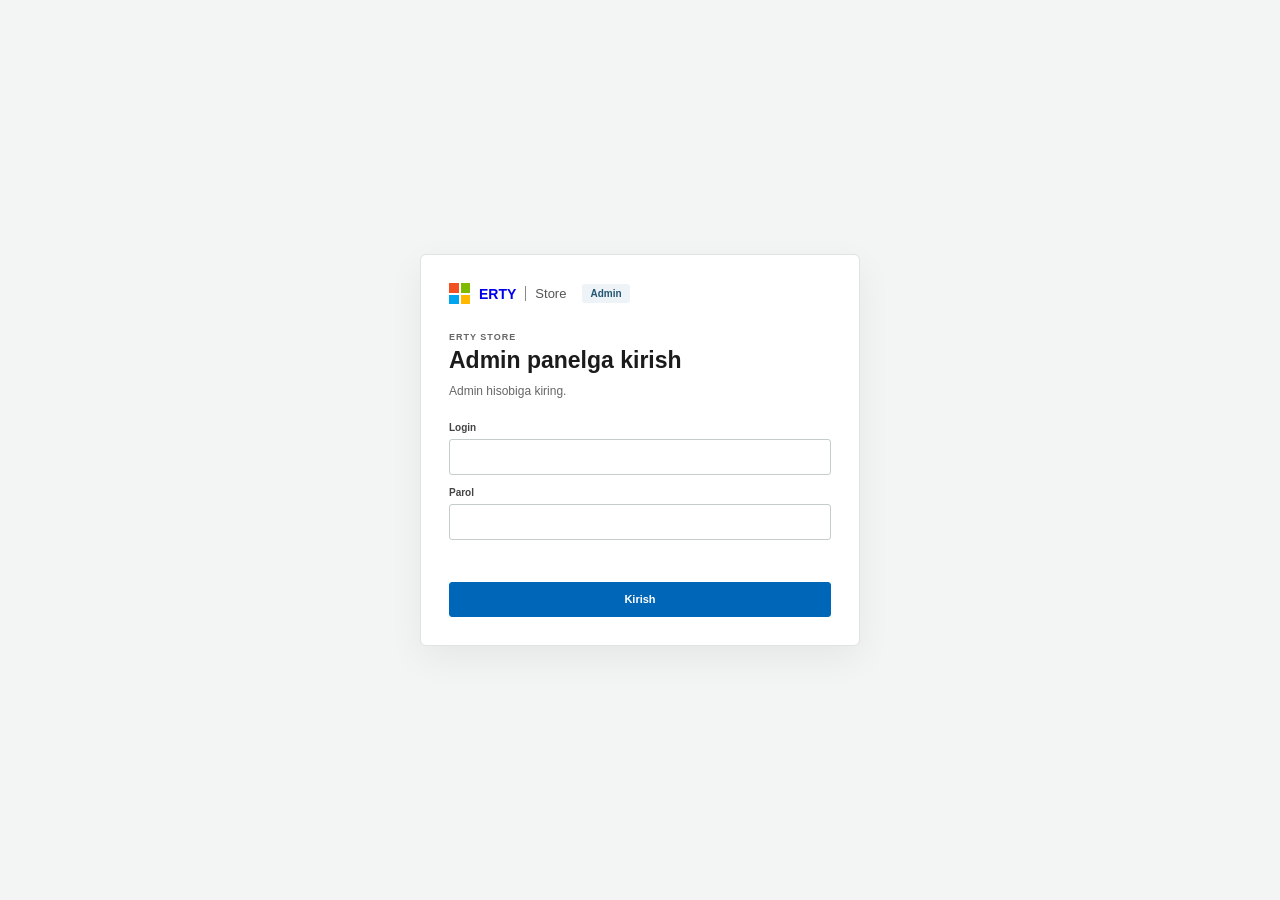
<file: admin.html>
<!DOCTYPE html>
<html lang="uz">
<head>
	<meta charset="UTF-8">
	<meta name="viewport" content="width=device-width, initial-scale=1.0">
	<meta name="theme-color" content="#f3f3f3">
	<title>Admin panel — ERTY Store</title>
	<link rel="stylesheet" href="admin.css">
	<link rel="stylesheet" href="admin-gate.css">
	<script src="db.js" defer></script>
	<script src="admin.js" defer></script>
</head>
<body>
	<main class="admin-gate" id="adminGate" hidden>
		<section class="gate-panel" aria-labelledby="gateTitle">
			<a class="admin-brand gate-brand" href="index.html"><span class="brand-mark" aria-hidden="true"><i></i><i></i><i></i><i></i></span><strong>ERTY</strong><span>Store</span><span class="admin-label">Admin</span></a>
			<p class="eyebrow">ERTY STORE</p><h1 id="gateTitle">Admin panelga kirish</h1>
			<p class="gate-description" id="gateDescription">Admin hisobiga kiring.</p>
			<form id="loginForm" class="gate-form" hidden>
				<label class="field">Login<input name="username" type="text" autocomplete="username" required></label>
				<label class="field">Parol<input name="password" type="password" autocomplete="current-password" maxlength="128" required></label>
				<p class="gate-status" id="loginStatus" role="alert"></p><button class="primary-button" type="submit">Kirish</button>
			</form>
		</section>
	</main>
	<header class="admin-header" id="adminHeader" hidden><div class="admin-header-inner">
		<a class="admin-brand" href="index.html"><span class="brand-mark" aria-hidden="true"><i></i><i></i><i></i><i></i></span><strong>ERTY</strong><span>Store</span><span class="admin-label">Admin</span></a>
		<div class="header-actions"><button class="text-button" id="lockAdmin" type="button">Qulflash</button><a class="store-link" href="index.html">Do'konga qaytish</a></div>
	</div></header>
	<main class="admin-main" id="adminApp" hidden>
		<div class="page-title"><div><p class="eyebrow">ERTY STORE</p><h1>Mahsulotlar boshqaruvi</h1><p class="subtitle">O'yin va ilovalar katalogini boshqaring.</p></div><button class="primary-button" id="addProduct" type="button">+ Mahsulot qo'shish</button></div>
		<section class="stats" aria-label="Katalog ko'rsatkichlari"><div class="stat"><span>Jami mahsulot</span><strong id="totalCount">0</strong></div><div class="stat"><span>O'yinlar</span><strong id="gameCount">0</strong></div><div class="stat"><span>Ilovalar</span><strong id="appCount">0</strong></div></section>
		<section class="catalog-panel" aria-labelledby="catalogTitle">
			<div class="catalog-toolbar"><div><h2 id="catalogTitle">Katalog</h2><p id="visibleCount" aria-live="polite"></p></div><div class="filters"><label><span class="visually-hidden">Mahsulot qidirish</span><input id="adminSearch" type="search" placeholder="Nomi yoki janr bo'yicha qidirish" autocomplete="off"></label><select id="typeFilter" aria-label="Mahsulot turini tanlash"><option value="all">Barcha turlar</option><option value="game">O'yinlar</option><option value="app">Ilovalar</option></select><button class="secondary-button" id="resetCatalog" type="button">Boshlang'ich holat</button></div></div>
			<div class="table-scroll"><table><thead><tr><th>Mahsulot</th><th>Turi</th><th>Janr / kategoriya</th><th>Baho</th><th>Narx</th><th>Amallar</th></tr></thead><tbody id="catalogRows"></tbody></table></div>
			<p class="empty-state" id="emptyState" hidden>Qidiruv bo'yicha mahsulot topilmadi.</p>
		</section>
		<p class="admin-status" id="adminStatus" role="status" aria-live="polite"></p>
	</main>
	<dialog class="product-dialog" id="productDialog" aria-labelledby="formTitle">
		<form id="productForm" novalidate>
			<div class="dialog-heading"><div><p class="eyebrow">KATALOG</p><h2 id="formTitle">Mahsulot qo'shish</h2></div><button class="icon-button" id="closeDialog" type="button" aria-label="Yopish">×</button></div>
			<div class="form-grid">
				<label class="field field-wide">Mahsulot nomi<input name="name" required maxlength="80" placeholder="Masalan: New Game"></label>
				<label class="field">Turi<select name="type" required><option value="game">O'yin</option><option value="app">Ilova</option></select></label>
				<label class="field">Janr / kategoriya<input name="category" required maxlength="60" placeholder="Masalan: Poyga"></label>
				<label class="field">Janr kodi<select name="genre" required><option value="action">Ekshn</option><option value="adventure">Sarguzasht</option><option value="racing">Poyga</option><option value="strategy">Strategiya</option><option value="app">Ilova</option></select></label>
				<label class="field">Baho (0–5)<input name="rating" type="number" min="0" max="5" step="0.1" value="4.5" required></label>
				<label class="field">Narx<select name="price" required><option>Bepul</option><option>Pullik</option></select></label>
				<label class="field field-wide">Rasm URL<input name="image" type="url" required placeholder="https://..."></label>
				<label class="field field-wide">Rasmiy sahifa havolasi<input name="downloadUrl" type="url" required placeholder="https://..."></label>
				<label class="field field-wide">Qidiruv kalit so'zlari<textarea name="keywords" rows="2" placeholder="poyga, mashina, tezlik"></textarea></label>
				<label class="field field-wide">Qisqa tavsif<textarea name="description" rows="3" required maxlength="320" placeholder="Mahsulot haqida..."></textarea></label>
			</div>
			<p class="form-error" id="formError" role="alert"></p>
			<div class="dialog-actions"><button class="secondary-button" id="cancelDialog" type="button">Bekor qilish</button><button class="primary-button" type="submit">Saqlash</button></div>
		</form>
	</dialog>
</body>
</html>
</file>
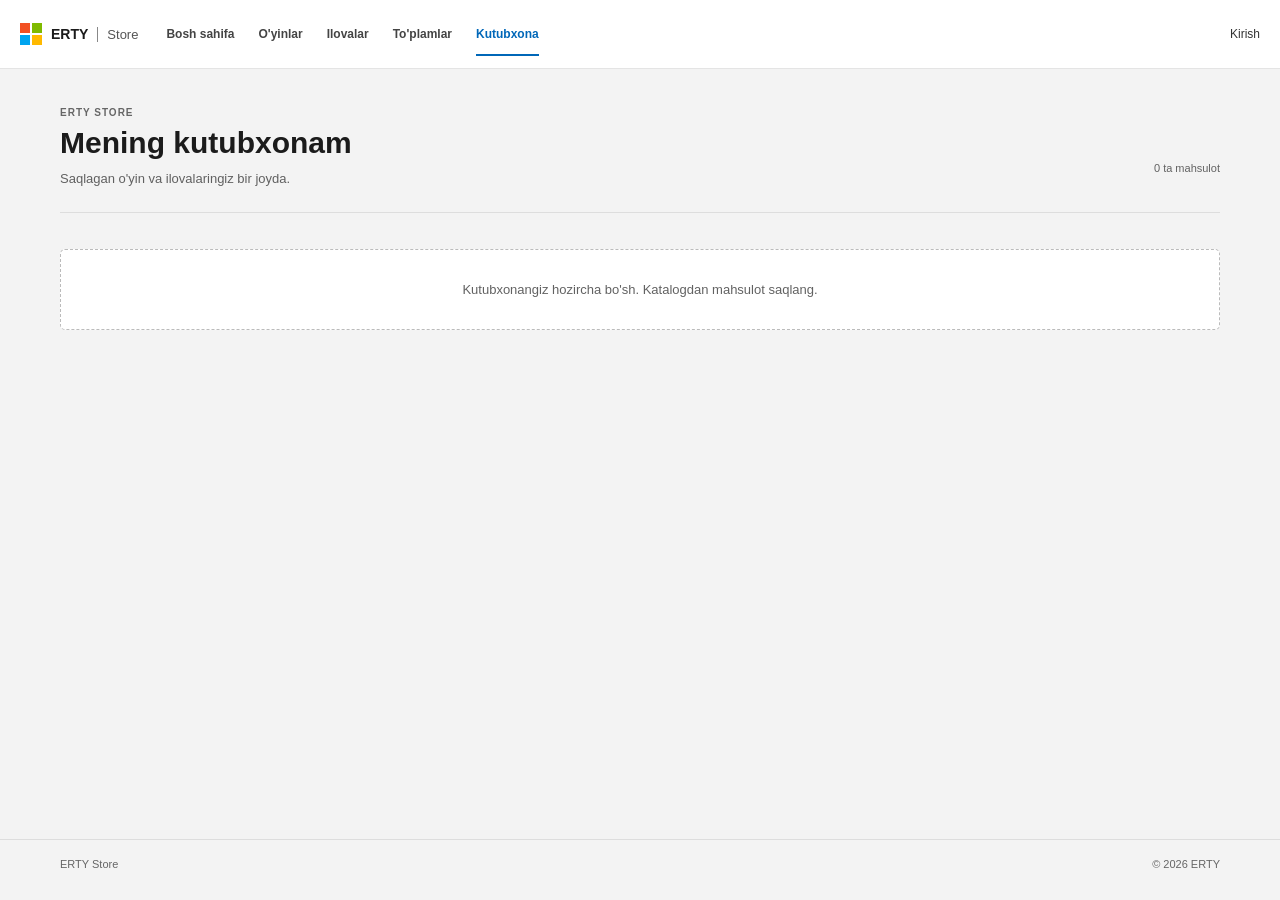
<file: kutubxona.html>
<!DOCTYPE html>
<html lang="uz">
<head>
	<meta charset="UTF-8">
	<meta name="viewport" content="width=device-width, initial-scale=1.0">
	<meta name="theme-color" content="#f3f3f3">
	<title>Kutubxona — ERTY Store</title>
	<style>
		:root{color-scheme:light;--ink:#1b1b1b;--muted:#626262;--line:#e4e4e4;--blue:#0067b8;--canvas:#f3f3f3;font-family:"Segoe UI Variable","Segoe UI",sans-serif}
		*{box-sizing:border-box}body{margin:0;min-width:320px;background:var(--canvas);color:var(--ink)}a{color:inherit}.visually-hidden{position:absolute;width:1px;height:1px;padding:0;margin:-1px;overflow:hidden;clip:rect(0,0,0,0);white-space:nowrap;border:0}.header{background:#fff;border-bottom:1px solid var(--line)}.header-inner,.main{width:min(1200px,calc(100% - 40px));margin:auto}.header-inner{min-height:68px;display:flex;align-items:center;justify-content:space-between;gap:20px}.brand{display:flex;align-items:center;gap:10px;text-decoration:none}.mark{width:22px;height:22px;display:grid;grid-template-columns:1fr 1fr;gap:2px}.mark i:nth-child(1){background:#f25022}.mark i:nth-child(2){background:#7fba00}.mark i:nth-child(3){background:#00a4ef}.mark i:nth-child(4){background:#ffb900}.back{color:var(--blue);font-size:13px;text-decoration:none}.main{padding:42px 0 64px}.heading{display:flex;align-items:end;justify-content:space-between;gap:16px;margin-bottom:22px}.heading h1{margin:0;font-size:28px;font-weight:650}.heading p{margin:7px 0 0;color:var(--muted);font-size:13px}.count{color:var(--muted);font-size:12px;white-space:nowrap}.search{width:100%;max-width:400px;height:40px;margin-bottom:16px;padding:0 12px;border:1px solid #999;border-radius:4px;background:white;font:inherit;font-size:13px}.grid{display:grid;grid-template-columns:repeat(auto-fill,minmax(min(100%,330px),1fr));gap:10px}.item{min-width:0;display:grid;grid-template-columns:72px minmax(0,1fr) auto;gap:13px;align-items:center;padding:12px;border:1px solid var(--line);border-radius:6px;background:#fff}.item img{width:72px;height:72px;border-radius:5px;background:#eee;object-fit:cover}.name{overflow:hidden;margin:0 0 5px;font-size:14px;text-overflow:ellipsis;white-space:nowrap}.meta{margin:0;color:var(--muted);font-size:11px}.actions{display:flex;flex-direction:column;gap:7px}.actions a,.remove{min-height:30px;display:inline-flex;align-items:center;justify-content:center;padding:0 10px;border:1px solid var(--line);border-radius:3px;background:#fff;font:inherit;font-size:11px;text-decoration:none;cursor:pointer}.actions a{border-color:var(--blue);background:var(--blue);color:#fff}.actions a:hover{background:#005a9e}.remove:hover{border-color:#a4262c;color:#a4262c}.empty{padding:48px 16px;border:1px dashed #bbb;border-radius:6px;background:#fff;text-align:center}.empty[hidden]{display:none}.empty h2{margin:0 0 7px;font-size:17px}.empty p{margin:0 0 17px;color:var(--muted);font-size:13px}.empty a{color:var(--blue);font-size:13px;text-decoration:none}.status{min-height:18px;margin:12px 0;color:#a4262c;font-size:12px}
		@media(max-width:520px){.header-inner,.main{width:calc(100% - 28px)}.main{padding-top:27px}.heading{align-items:flex-start;flex-direction:column;gap:8px}.item{grid-template-columns:58px minmax(0,1fr) auto;gap:9px;padding:9px}.item img{width:58px;height:58px}.actions a,.remove{padding:0 7px;font-size:10px}}
	</style>
	<link rel="stylesheet" href="standalone.css">
	<script src="db.js" defer></script>
	<script src="standalone.js" defer></script>
</head>
<body data-page="library">
	<header class="store-header"><div class="store-header-inner"><a class="store-brand" href="index.html"><span class="brand-mark" aria-hidden="true"><i></i><i></i><i></i><i></i></span><strong>ERTY</strong><span>Store</span></a><nav class="store-nav" aria-label="Asosiy menyu"><a href="index.html" data-nav="home">Bosh sahifa</a><a href="o'yinlar.html" data-nav="games">O'yinlar</a><a href="ilovalar.html" data-nav="apps">Ilovalar</a><a href="toplamlar.html" data-nav="collections">To'plamlar</a><a href="kutubxona.html" data-nav="library">Kutubxona</a></nav><a class="store-account" href="signIn.html">Kirish</a></div></header>
	<main class="store-main"><section class="page-heading"><div><p class="eyebrow">ERTY STORE</p><h1>Mening kutubxonam</h1><p class="page-intro">Saqlagan o'yin va ilovalaringiz bir joyda.</p></div><span class="results-count" id="libraryCount" aria-live="polite"></span></section>
		<section class="library-list" id="libraryGrid" aria-label="Saqlangan mahsulotlar"></section>
		<p class="library-empty" id="libraryEmpty" hidden>Kutubxonangiz hozircha bo'sh. Katalogdan mahsulot saqlang.</p>
	</main>
	<footer class="store-footer"><a href="index.html">ERTY Store</a><span>© 2026 ERTY</span></footer>
</body>
</html>
</file>
<file: admin.css>
:root{color-scheme:light;--ink:#1b1b1b;--muted:#646464;--line:#e1e4e4;--blue:#0067b8;--canvas:#f3f4f4;font-family:"Segoe UI Variable","Segoe UI",Arial,sans-serif}*{box-sizing:border-box}body{min-width:320px;margin:0;background:var(--canvas);color:var(--ink)}button,input,select,textarea{font:inherit}.admin-header{background:#fff;border-bottom:1px solid var(--line)}.admin-header-inner{width:min(1320px,calc(100% - 40px));min-height:64px;display:flex;align-items:center;justify-content:space-between;margin:auto}.admin-brand{display:flex;align-items:center;gap:9px;text-decoration:none}.brand-mark{width:21px;height:21px;display:grid;grid-template-columns:1fr 1fr;grid-template-rows:1fr 1fr;gap:2px}.brand-mark i:nth-child(1){background:#f25022}.brand-mark i:nth-child(2){background:#7fba00}.brand-mark i:nth-child(3){background:#00a4ef}.brand-mark i:nth-child(4){background:#ffb900}.admin-brand strong{font-size:14px}.admin-brand>span:nth-of-type(2){padding-left:9px;border-left:1px solid #888;color:#555;font-size:13px}.admin-label{margin-left:7px;padding:4px 8px;border-radius:3px;background:#edf3f7;color:#235572;font-size:10px;font-weight:600}.store-link{color:#444;font-size:12px;text-decoration:none}.store-link:hover{color:var(--blue)}.admin-main{width:min(1320px,calc(100% - 40px));min-height:calc(100vh - 124px);margin:auto;padding:32px 0 56px}.page-title{display:flex;align-items:center;justify-content:space-between;gap:20px;margin-bottom:20px}.eyebrow{margin:0 0 5px;color:#666;font-size:9px;font-weight:700;letter-spacing:1px}.page-title h1{margin:0;font-size:25px;font-weight:650}.subtitle{margin:6px 0 0;color:var(--muted);font-size:12px}.primary-button,.secondary-button,.icon-button{min-height:35px;padding:0 13px;border:1px solid #c9d0d0;border-radius:3px;background:#fff;color:#252d2d;font-size:11px;cursor:pointer}.primary-button{border-color:var(--blue);background:var(--blue);color:#fff;font-weight:650}.primary-button:hover{background:#005a9e}.secondary-button:hover,.icon-button:hover{background:#f1f3f3}.local-notice{display:flex;gap:10px;align-items:start;margin-bottom:17px;padding:11px 13px;border:1px solid #ead8a5;border-radius:4px;background:#fff9e9;color:#574b2b;font-size:11px;line-height:1.45}.local-notice strong{flex:0 0 auto}.stats{display:grid;grid-template-columns:repeat(3,minmax(0,1fr));gap:10px;margin-bottom:16px}.stat{min-height:74px;display:flex;flex-direction:column;justify-content:center;gap:6px;padding:12px 15px;border:1px solid var(--line);border-radius:4px;background:#fff}.stat span{color:var(--muted);font-size:10px}.stat strong{font-size:20px;font-weight:650}.catalog-panel{border:1px solid var(--line);border-radius:5px;background:#fff}.catalog-toolbar{min-height:70px;display:flex;align-items:center;justify-content:space-between;gap:20px;padding:13px 15px;border-bottom:1px solid #e8eaea}.catalog-toolbar h2{margin:0;font-size:15px;font-weight:650}.catalog-toolbar p{margin:4px 0 0;color:var(--muted);font-size:10px}.filters{display:flex;align-items:center;gap:8px}.filters input,.filters select{height:34px;padding:0 10px;border:1px solid #c4caca;border-radius:3px;background:#fff;color:#333;font-size:11px}.filters input{width:230px}.filters select{min-width:120px}.table-scroll{overflow:auto}table{width:100%;border-collapse:collapse;text-align:left}th{height:36px;padding:0 13px;background:#f8f9f9;color:#656b6b;font-size:9px;font-weight:650;white-space:nowrap}td{height:59px;padding:8px 13px;border-top:1px solid #eef0f0;color:#333;font-size:11px;white-space:nowrap}tbody tr:hover{background:#fbfcfc}.product-cell{min-width:210px;display:flex;align-items:center;gap:10px}.product-cell img{width:38px;height:38px;border-radius:4px;background:#eee;object-fit:cover}.product-cell strong,.product-cell span{display:block;max-width:220px;overflow:hidden;text-overflow:ellipsis}.product-cell strong{font-size:11px;font-weight:600}.product-cell span{margin-top:4px;color:#777;font-size:9px}.type-tag{display:inline-flex;padding:4px 7px;border-radius:3px;background:#eef5f8;color:#315b70;font-size:9px}.type-tag.app{background:#f0f3e9;color:#55662c}.row-actions{display:flex;gap:6px}.row-actions button{min-height:28px;padding:0 9px;border:1px solid #d5dada;border-radius:3px;background:#fff;color:#343a3a;font-size:10px;cursor:pointer}.row-actions button:hover{border-color:#9ca8a8}.row-actions .delete-button:hover{border-color:#b44;color:#a4262c}.empty-state{padding:24px;color:var(--muted);font-size:12px;text-align:center}.admin-status{min-height:17px;margin:9px 0;color:#176b28;font-size:11px}.product-dialog{width:min(700px,calc(100% - 28px));max-height:calc(100vh - 30px);overflow:auto;padding:0;border:1px solid #dce1e1;border-radius:6px;background:#fff;box-shadow:0 18px 60px #0004}.product-dialog::backdrop{background:#0007}.product-dialog form{padding:20px}.dialog-heading{display:flex;align-items:start;justify-content:space-between;gap:12px;margin-bottom:17px}.dialog-heading h2{margin:0;font-size:20px;font-weight:650}.icon-button{width:32px;min-height:32px;padding:0;font-size:21px;line-height:1}.form-grid{display:grid;grid-template-columns:repeat(2,minmax(0,1fr));gap:12px}.field{min-width:0;display:grid;gap:6px;color:#444;font-size:10px;font-weight:600}.field-wide{grid-column:1/-1}.field input,.field select,.field textarea{width:100%;min-height:36px;padding:8px 10px;border:1px solid #c5cccc;border-radius:3px;background:#fff;color:#222;font-size:11px;font-weight:400;outline:none}.field textarea{resize:vertical;line-height:1.45}.field input:focus,.field select:focus,.field textarea:focus{border-color:var(--blue);box-shadow:0 0 0 1px var(--blue)}.form-error{min-height:16px;margin:9px 0;color:#a4262c;font-size:10px}.dialog-actions{display:flex;justify-content:flex-end;gap:8px;padding-top:12px;border-top:1px solid #e7eaea}.visually-hidden{position:absolute;width:1px;height:1px;padding:0;margin:-1px;overflow:hidden;clip:rect(0,0,0,0);white-space:nowrap;border:0}@media(max-width:850px){.catalog-toolbar{align-items:flex-start;flex-direction:column}.filters{width:100%;flex-wrap:wrap}.filters label{flex:1 1 200px}.filters input{width:100%}.filters select{flex:1 1 130px}.page-title h1{font-size:22px}}@media(max-width:560px){.admin-header-inner,.admin-main{width:calc(100% - 24px)}.admin-main{padding-top:22px}.page-title{align-items:flex-start;flex-direction:column}.page-title>.primary-button{width:100%}.local-notice{flex-direction:column;gap:4px}.stats{gap:6px}.stat{min-height:65px;padding:10px}.stat strong{font-size:17px}.stat span{font-size:9px}.catalog-toolbar{padding:12px}.filters .secondary-button{flex:1 1 100%}th,td{padding-right:9px;padding-left:9px}.product-dialog form{padding:15px}.form-grid{grid-template-columns:1fr}.field-wide{grid-column:auto}}@media(prefers-reduced-motion:reduce){*{scroll-behavior:auto!important;transition-duration:.01ms!important}}
</file>
<file: admin-gate.css>
body {
    min-height: 100vh
}

.admin-gate {
    min-height: 100vh;
    display: grid;
    place-items: center;
    padding: 24px
}

.gate-panel {
    width: min(440px, 100%);
    padding: 28px;
    border: 1px solid #dfe3e3;
    border-radius: 6px;
    background: #fff;
    box-shadow: 0 12px 36px rgb(0 0 0 / 6%)
}

.gate-brand {
    margin-bottom: 28px
}

.gate-panel h1 {
    margin: 0;
    font-size: 23px;
    font-weight: 650
}

.gate-description {
    margin: 8px 0 21px;
    color: #666;
    font-size: 12px;
    line-height: 1.55
}

.gate-form {
    display: grid;
    gap: 12px
}

.gate-form[hidden] {
    display: none
}

.gate-form .primary-button {
    width: 100%;
    margin-top: 2px
}

.gate-status {
    min-height: 16px;
    margin: 0;
    color: #a4262c;
    font-size: 11px
}

.header-actions {
    display: flex;
    align-items: center;
    gap: 18px
}

.text-button {
    padding: 5px 0;
    border: 0;
    background: transparent;
    color: #4c5555;
    font: inherit;
    font-size: 11px;
    cursor: pointer
}

.text-button:hover {
    color: #0067b8;
    text-decoration: underline
}

@media(max-width:480px) {
    .admin-gate {
        padding: 14px
    }

    .gate-panel {
        padding: 22px 18px
    }

    .admin-header-inner {
        gap: 10px
    }

    .header-actions {
        gap: 12px
    }
}
</file>
<file: standalone.css>
:root{color-scheme:light;--ink:#1b1b1b;--muted:#626262;--line:#e4e4e4;--blue:#0067b8;--canvas:#f3f3f3;font-family:"Segoe UI Variable","Segoe UI",Arial,sans-serif}*{box-sizing:border-box}html{min-width:320px;scroll-behavior:smooth}body{min-width:320px;margin:0;background:var(--canvas);color:var(--ink)}a{color:inherit}.store-header{background:#fff;border-bottom:1px solid var(--line)}.store-header-inner{width:min(1240px,calc(100% - 40px));min-height:68px;display:flex;align-items:center;gap:28px;margin:auto}.store-brand{display:flex;flex:0 0 auto;align-items:center;gap:9px;text-decoration:none}.brand-mark{width:22px;height:22px;display:grid;grid-template-columns:1fr 1fr;grid-template-rows:1fr 1fr;gap:2px}.brand-mark i:nth-child(1){background:#f25022}.brand-mark i:nth-child(2){background:#7fba00}.brand-mark i:nth-child(3){background:#00a4ef}.brand-mark i:nth-child(4){background:#ffb900}.store-brand strong{font-size:14px}.store-brand>span:last-child{padding-left:9px;border-left:1px solid #888;color:#555;font-size:13px}.store-nav{height:68px;display:flex;align-items:stretch;gap:24px}.store-nav a{position:relative;display:grid;align-items:center;color:#444;font-size:12px;font-weight:600;text-decoration:none;white-space:nowrap}.store-nav a[aria-current=page]{color:var(--blue)}.store-nav a[aria-current=page]::after{position:absolute;right:0;bottom:12px;left:0;height:2px;background:var(--blue);content:""}.store-account{margin-left:auto;color:#333;font-size:12px;text-decoration:none}.store-account:hover,.store-footer a:hover{color:var(--blue);text-decoration:underline}.store-main{width:min(1160px,calc(100% - 48px));min-height:calc(100vh - 130px);margin:auto;padding:38px 0 64px}.page-heading{display:flex;align-items:end;justify-content:space-between;gap:24px;padding-bottom:24px;border-bottom:1px solid #ddd}.eyebrow{margin:0 0 8px;color:#666;font-size:10px;font-weight:700;letter-spacing:1px}.page-heading h1,.detail-copy h1{margin:0;font-size:30px;font-weight:650;line-height:1.15}.page-intro{margin:8px 0 0;color:#606060;font-size:13px;line-height:1.5}.search-label input{width:min(340px,36vw);height:39px;padding:0 13px;border:1px solid #999;border-radius:20px;background:#fff;font:inherit;font-size:12px;outline:none}.search-label input:focus{border:2px solid var(--blue)}.genre-filters{display:flex;gap:8px;overflow-x:auto;padding:18px 0 6px;scrollbar-width:none}.genre-filters::-webkit-scrollbar{display:none}.genre-filters button{min-height:33px;flex:0 0 auto;padding:0 13px;border:1px solid #c9c9c9;border-radius:18px;background:#fff;font:inherit;font-size:11px;cursor:pointer}.genre-filters button[aria-pressed=true]{border-color:#1b1b1b;background:#1b1b1b;color:#fff}.results-count{min-height:18px;margin:12px 0 8px;color:var(--muted);font-size:11px}.product-grid{display:grid;grid-template-columns:repeat(3,minmax(0,1fr));gap:12px}.store-card{min-width:0;display:grid;grid-template-columns:74px minmax(0,1fr);gap:13px;align-items:start;padding:14px;border:1px solid var(--line);border-radius:5px;background:#fff}.store-card>img{width:74px;height:74px;border-radius:7px;background:#e8e8e8;object-fit:cover}.store-card h2{overflow:hidden;margin:2px 0 5px;font-size:14px;font-weight:650;text-overflow:ellipsis;white-space:nowrap}.store-card p{margin:0;color:#666;font-size:11px;line-height:1.45}.card-description{display:-webkit-box;overflow:hidden;margin-top:6px!important;-webkit-box-orient:vertical;-webkit-line-clamp:2}.card-rating{margin-top:7px!important;color:#444!important}.card-actions{grid-column:1/-1;display:flex;align-items:center;gap:9px;padding-top:2px}.card-actions a,.card-actions button{min-height:32px;display:inline-flex;align-items:center;justify-content:center;padding:0 12px;border:1px solid #c9c9c9;border-radius:3px;background:#fff;color:#222;font:inherit;font-size:11px;text-decoration:none;cursor:pointer}.card-actions .primary{border-color:var(--blue);background:var(--blue);color:#fff}.card-actions .primary:hover{background:#005a9e}.card-actions button:hover,.card-actions a:not(.primary):hover{border-color:#777}.card-actions button[aria-pressed=true]{border-color:#107c10;color:#107c10}.no-results{padding:26px 0;color:var(--muted);font-size:13px}.no-results[hidden]{display:none}.store-footer{min-height:58px;display:flex;justify-content:space-between;gap:16px;padding:18px max(24px,calc((100% - 1160px)/2));border-top:1px solid #ddd;color:#666;font-size:11px}.store-footer a{text-decoration:none}.library-list{display:grid;grid-template-columns:repeat(2,minmax(0,1fr));gap:10px;margin-top:18px}.library-empty{margin:18px 0;padding:32px;border:1px dashed #bbb;border-radius:5px;background:#fff;color:#626262;font-size:13px;text-align:center}.library-empty[hidden]{display:none}.single-detail{display:grid;grid-template-columns:minmax(0,1.1fr) minmax(300px,.9fr);gap:32px;align-items:center;padding:22px;border:1px solid var(--line);border-radius:6px;background:#fff}.detail-image{width:100%;aspect-ratio:16/10;display:block;border-radius:4px;background:#e8e8e8;object-fit:cover}.detail-copy .eyebrow{margin-bottom:10px}.detail-copy h1{font-size:32px}.detail-category{margin:9px 0 15px;color:#666;font-size:13px}.detail-description{color:#444;font-size:14px;line-height:1.65}.detail-rating{margin:16px 0;color:#555;font-size:12px}.detail-status{min-height:18px;margin:14px 0 0;color:#555;font-size:12px}.visually-hidden{position:absolute;width:1px;height:1px;padding:0;margin:-1px;overflow:hidden;clip:rect(0,0,0,0);white-space:nowrap;border:0}@media(max-width:900px){.store-header-inner{gap:18px}.store-nav{gap:15px}.product-grid{grid-template-columns:repeat(2,minmax(0,1fr))}}@media(max-width:650px){.store-header-inner{width:calc(100% - 24px);min-height:auto;flex-wrap:wrap;gap:0 14px;padding-top:11px}.store-nav{order:3;width:100%;height:39px;overflow:auto;gap:22px}.store-nav a[aria-current=page]::after{bottom:0}.store-account{margin-left:auto}.store-main{width:calc(100% - 28px);padding-top:27px}.page-heading{align-items:flex-start;flex-direction:column;gap:16px}.page-heading h1{font-size:26px}.search-label,.search-label input{width:100%;max-width:none}.product-grid,.library-list{grid-template-columns:1fr}.store-card{grid-template-columns:62px minmax(0,1fr);gap:10px;padding:11px}.store-card>img{width:62px;height:62px}.single-detail{grid-template-columns:1fr;gap:20px;padding:13px}.detail-copy h1{font-size:26px}.store-footer{padding:17px 14px}}@media(prefers-reduced-motion:reduce){html{scroll-behavior:auto}}
</file>
